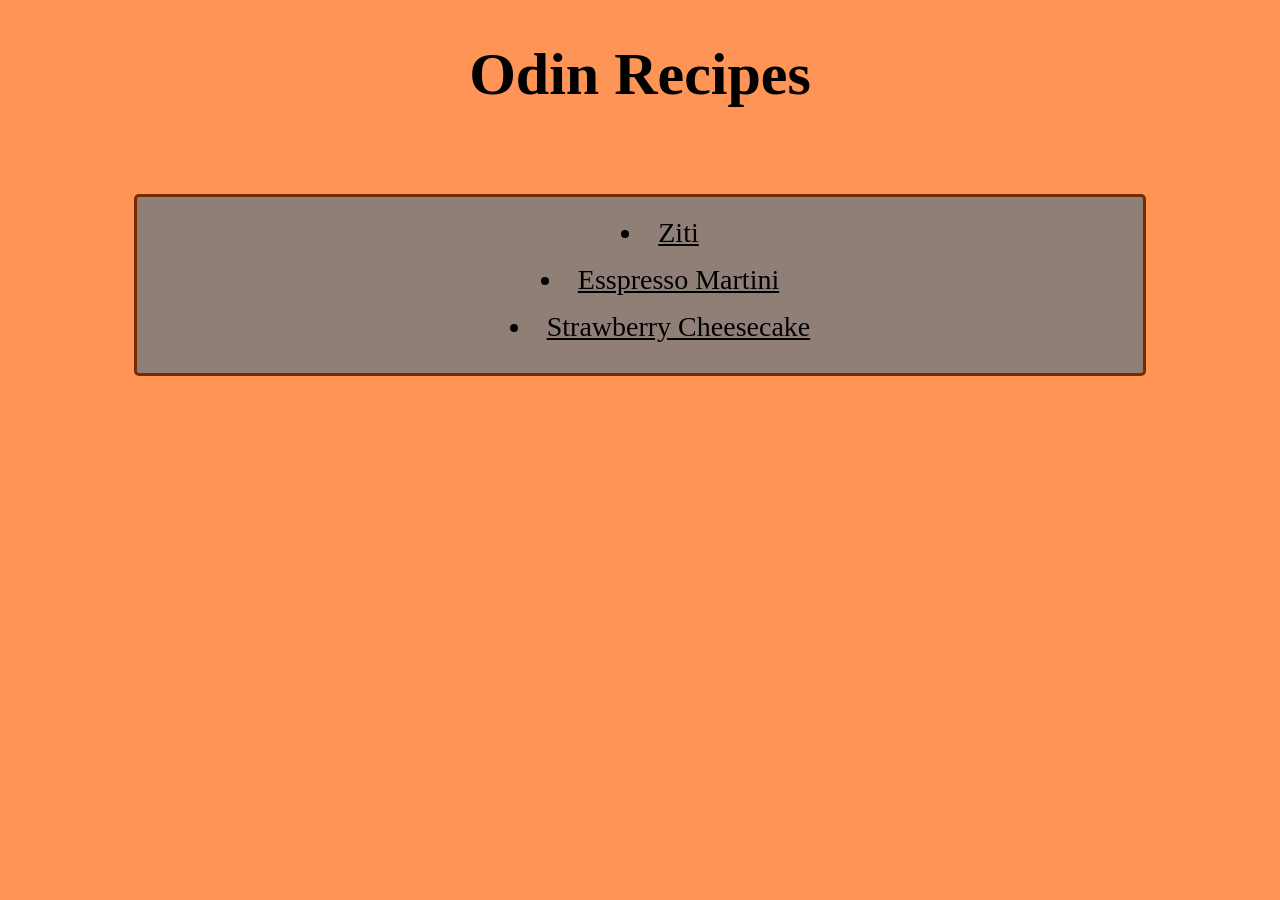
<file: index.html>
<!doctype html>
<html lang="en">
  <head>
    <meta charset="UTF-8" />
    <meta name="viewport" content="width=device-width, initial-scale=1.0" />
    <title>Odin Recipes</title>
    <link rel="stylesheet" href="./style.css" />
  </head>

  <body class="background-home text">
    <h1 class="title-lg">Odin Recipes</h1>
    <div class="card card-home">
      <ul class="list link">
        <li><a href="./recipes/ziti.html">Ziti</a></li>
        <li>
          <a href="./recipes/esspresso-martini.html">Esspresso Martini</a>
        </li>
        <li>
          <a href="./recipes/strawberry-cheesecake.html"
            >Strawberry Cheesecake</a
          >
        </li>
      </ul>
    </div>
  </body>
</html>
</file>
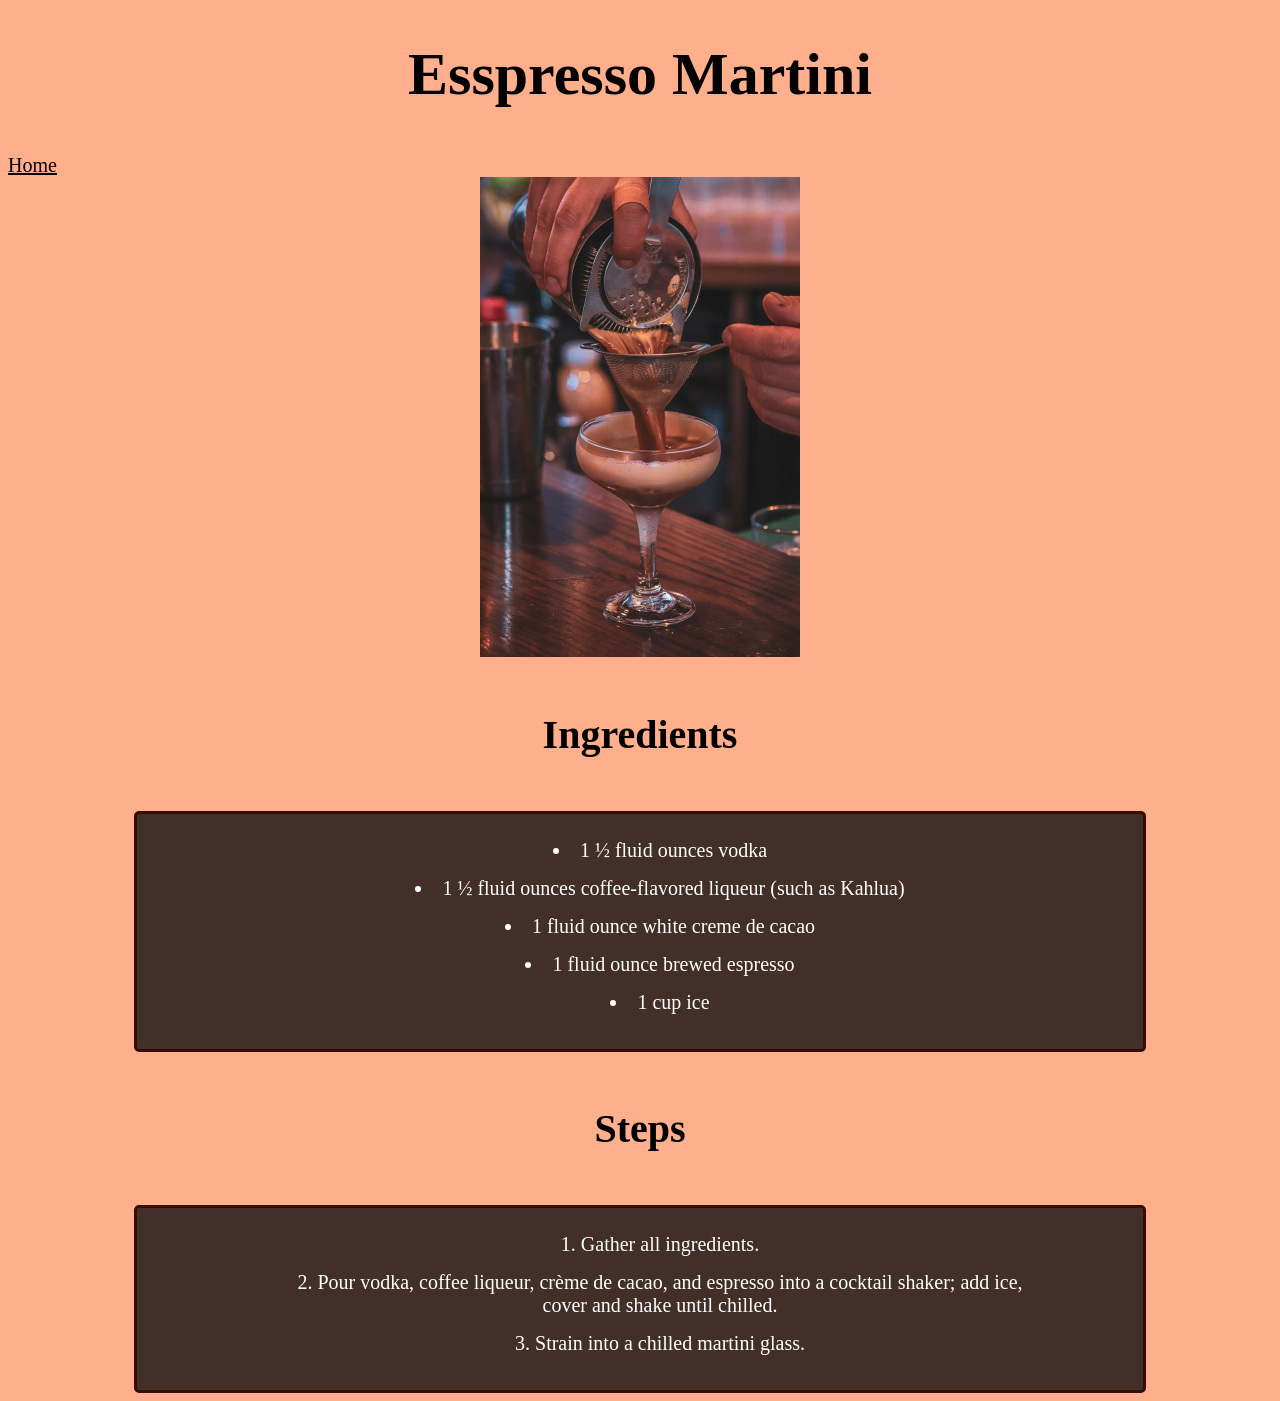
<file: recipes/esspresso-martini.html>
<!doctype html>
<html lang="en">
  <head>
    <meta charset="UTF-8" />
    <meta name="viewport" content="width=device-width, initial-scale=1.0" />
    <title>Esspresso Martini Recipe</title>
    <link rel="stylesheet" href="../style.css" />
  </head>

  <body class="background-esspresso text">
    <h1 class="title-lg">Esspresso Martini</h1>
    <a href="../index.html" class="link">Home</a>
    <img
      src="../images/esspresso-martini.jpg"
      alt="A bartender straining an esspresso martini cocktail into a martini glass."
      width="320"
      height="480"
      class="photo"
    />
    <h2 class="title-md">Ingredients</h2>
    <div class="card card-esspresso">
      <ul class="list">
        <li>1 ½ fluid ounces vodka</li>
        <li>1 ½ fluid ounces coffee-flavored liqueur (such as Kahlua)</li>
        <li>1 fluid ounce white creme de cacao</li>
        <li>1 fluid ounce brewed espresso</li>
        <li>1 cup ice</li>
      </ul>
    </div>
    <h2 class="title-md">Steps</h2>
    <div class="card card-esspresso">
      <ol class="list">
        <li>Gather all ingredients.</li>
        <li>
          Pour vodka, coffee liqueur, crème de cacao, and espresso into a
          cocktail shaker; add ice, cover and shake until chilled.
        </li>
        <li>Strain into a chilled martini glass.</li>
      </ol>
    </div>
  </body>
</html>
</file>
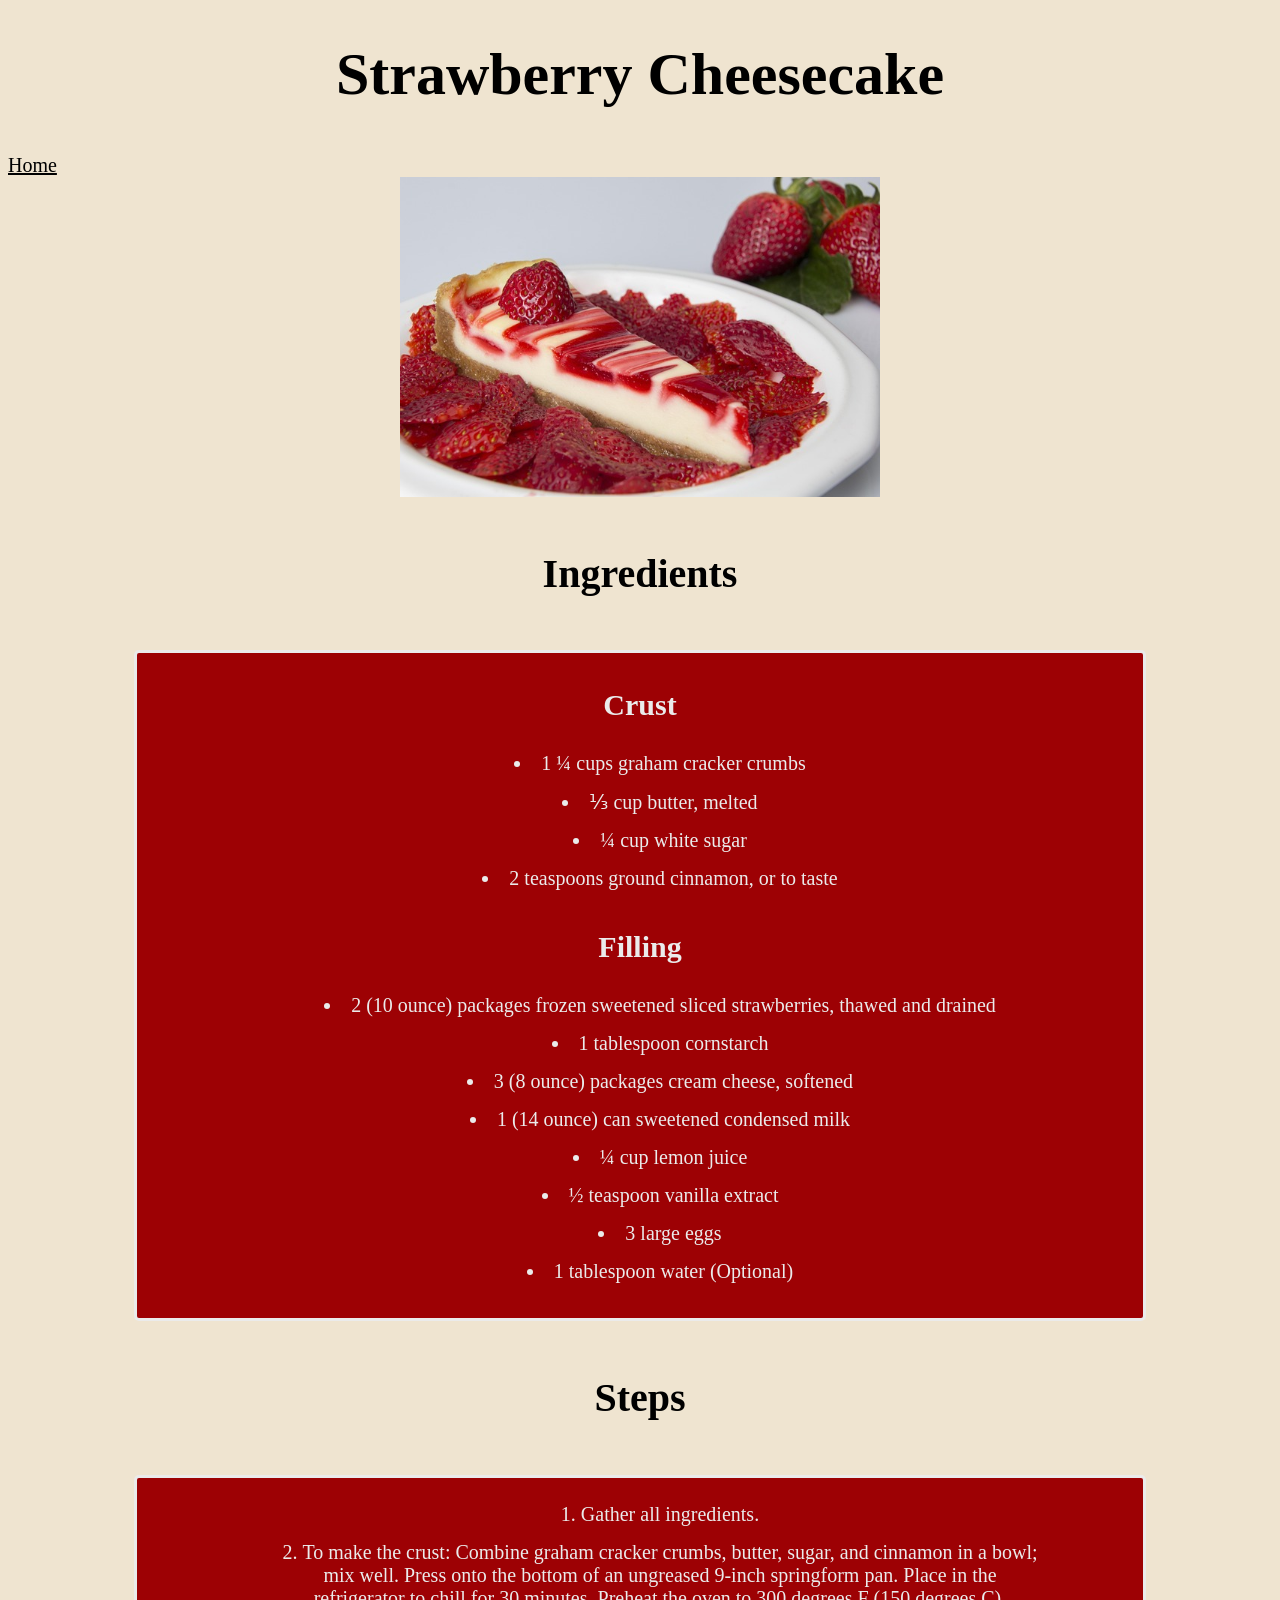
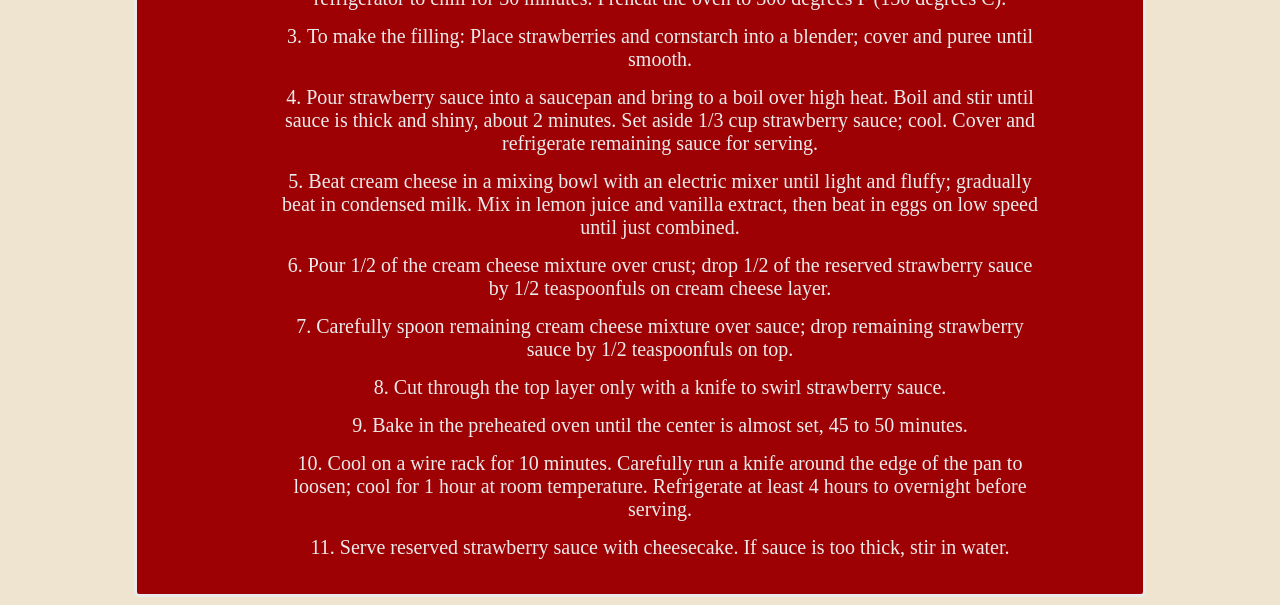
<file: recipes/strawberry-cheesecake.html>
<!doctype html>
<html lang="en">
  <head>
    <meta charset="UTF-8" />
    <meta name="viewport" content="width=device-width, initial-scale=1.0" />
    <title>Strawberry Cheesecake Recipe</title>
    <link rel="stylesheet" href="../style.css" />
  </head>

  <body class="background-strawberry text">
    <h1 class="title-lg">Strawberry Cheesecake</h1>
    <a href="../index.html" class="link">Home</a>
    <img
      src="../images/strawberry-cheesecake.jpg"
      alt="Strawberry cheesecake sitting on top of a white plate surronded by strawberry skin peels."
      width="480"
      height="319.5"
      class="photo"
    />
    <h2 class="title-md">Ingredients</h2>
    <div class="card card-strawberry">
      <h3 class="title-sm">Crust</h3>
      <ul class="list">
        <li>1 ¼ cups graham cracker crumbs</li>
        <li>⅓ cup butter, melted</li>
        <li>¼ cup white sugar</li>
        <li>2 teaspoons ground cinnamon, or to taste</li>
      </ul>
      <h3 class="title-sm">Filling</h3>
      <ul class="list">
        <li>
          2 (10 ounce) packages frozen sweetened sliced strawberries, thawed and
          drained
        </li>
        <li>1 tablespoon cornstarch</li>
        <li>3 (8 ounce) packages cream cheese, softened</li>
        <li>1 (14 ounce) can sweetened condensed milk</li>
        <li>¼ cup lemon juice</li>
        <li>½ teaspoon vanilla extract</li>
        <li>3 large eggs</li>
        <li>1 tablespoon water (Optional)</li>
      </ul>
    </div>

    <h2 class="title-md">Steps</h2>
    <div class="card card-strawberry">
      <ol class="list">
        <li>Gather all ingredients.</li>
        <li>
          To make the crust: Combine graham cracker crumbs, butter, sugar, and
          cinnamon in a bowl; mix well. Press onto the bottom of an ungreased
          9-inch springform pan. Place in the refrigerator to chill for 30
          minutes. Preheat the oven to 300 degrees F (150 degrees C).
        </li>
        <li>
          To make the filling: Place strawberries and cornstarch into a blender;
          cover and puree until smooth.
        </li>
        <li>
          Pour strawberry sauce into a saucepan and bring to a boil over high
          heat. Boil and stir until sauce is thick and shiny, about 2 minutes.
          Set aside 1/3 cup strawberry sauce; cool. Cover and refrigerate
          remaining sauce for serving.
        </li>
        <li>
          Beat cream cheese in a mixing bowl with an electric mixer until light
          and fluffy; gradually beat in condensed milk. Mix in lemon juice and
          vanilla extract, then beat in eggs on low speed until just combined.
        </li>
        <li>
          Pour 1/2 of the cream cheese mixture over crust; drop 1/2 of the
          reserved strawberry sauce by 1/2 teaspoonfuls on cream cheese layer.
        </li>
        <li>
          Carefully spoon remaining cream cheese mixture over sauce; drop
          remaining strawberry sauce by 1/2 teaspoonfuls on top.
        </li>
        <li>
          Cut through the top layer only with a knife to swirl strawberry sauce.
        </li>
        <li>
          Bake in the preheated oven until the center is almost set, 45 to 50
          minutes.
        </li>
        <li>
          Cool on a wire rack for 10 minutes. Carefully run a knife around the
          edge of the pan to loosen; cool for 1 hour at room temperature.
          Refrigerate at least 4 hours to overnight before serving.
        </li>
        <li>
          Serve reserved strawberry sauce with cheesecake. If sauce is too
          thick, stir in water.
        </li>
      </ol>
    </div>
  </body>
</html>
</file>
<file: style.css>
* {
  box-sizing: border-box;
}

.title-lg {
  font-size: 60px;
  text-align: center;
  padding-bottom: 5px;
}

.title-md {
  font-size: 40px;
  text-align: center;
  padding-top: 20px;
  padding-bottom: 20px;
}

.title-sm {
  font-size: 30px;
  text-align: center;
}

.text {
  font-family: "Times-New-Roman", "Georgia", "Garamond";
  font-size: 20px;
}

.background-ziti {
  background-color: #bbfbc8;
}

.background-strawberry {
  background-color: #efe4d0;
}

.background-esspresso {
  background-color: #ffaf8c;
}

.background-home {
  background-color: #ff9457;
}

.list {
  margin-left: 10%;
  margin-right: 10%;
  padding-bottom: 10px;
  text-align: center;
  list-style-position: inside;
}

li + li {
  margin-top: 15px;
}

.link {
  margin-top: 15px;
  margin-bottom: 15px;
}

/* unvisited link */
a:link {
  color: black;
}

/* visited link */
a:visited {
  color: black;
  text-decoration-line: underline;
}

/* mouse over link */
a:hover {
  color: white;
  text-decoration-line: underline;
}

/* selected link */
a:active {
  color: darkgreen;
}

.photo {
  display: block;
  margin-left: auto;
  margin-right: auto;
}

.card {
  border: solid;
  border-radius: 5px;
  border-width: 3px;
  padding: 5px;
  width: 80%;
  height: 80%;
  margin-left: auto;
  margin-right: auto;
}

.card-strawberry {
  background-color: #9d0104;
  border-color: #ebebeb;
  color: #ebebeb;
}

.card-ziti {
  background-color: #03370d;
  border-color: #370d03;
  color: white;
}

.card-esspresso {
  background-color: #412f28;
  border-color: #370d03;
  color: white;
}

.card-home {
  margin-top: 80px;
  background-color: #907f77;
  border-color: #752b00;
  font-size: 28px;
}
</file>
